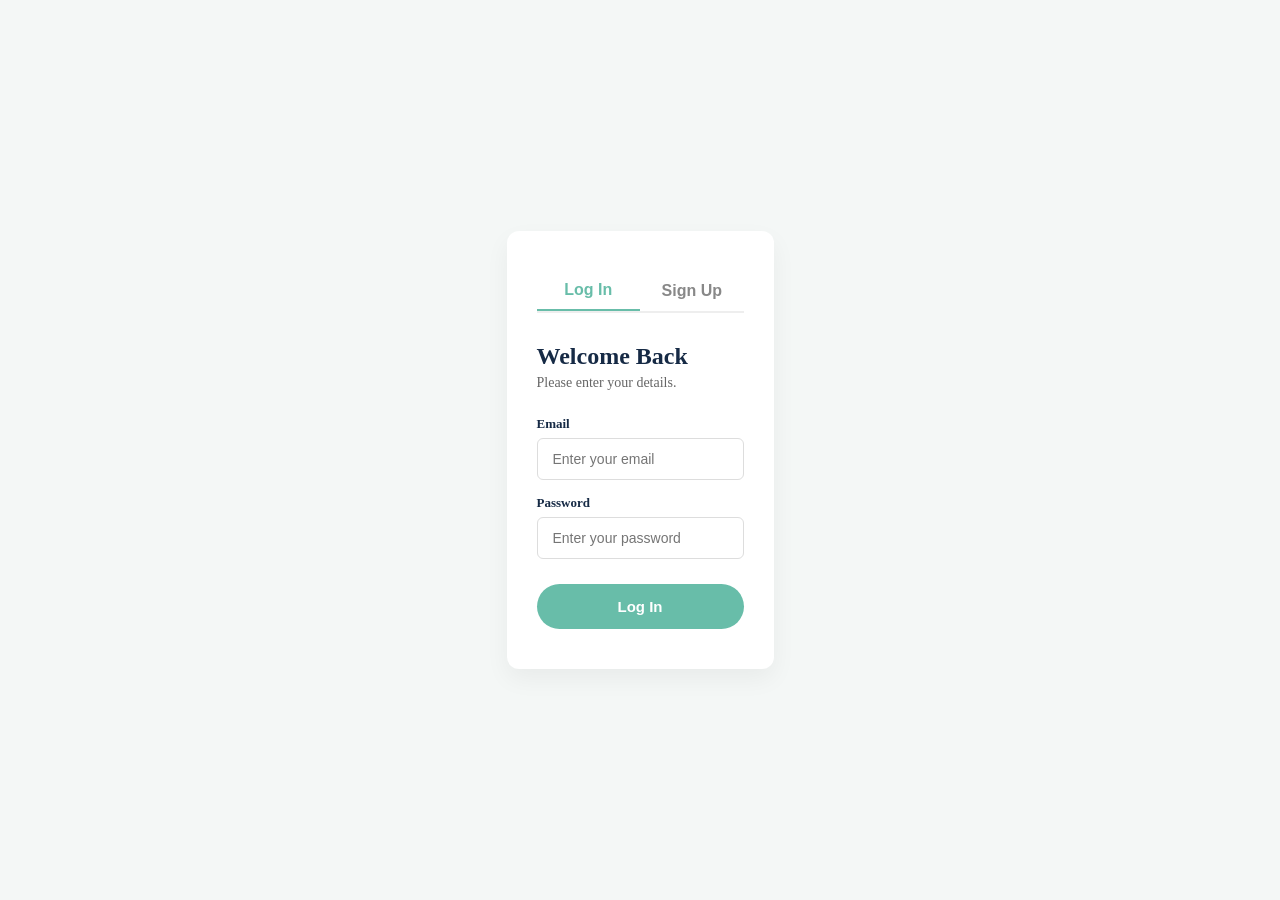
<file: login.html>
<!DOCTYPE html>
<html lang="en">
<head>
    <meta charset="UTF-8">
    <meta name="viewport" content="width=device-width, initial-scale=1.0">
    <title>Login & Sign Up</title>
    <link rel="stylesheet" href="Css/login.css">
</head>
<body>
    <div class="auth-container">
        <div class="auth-box">
        
            <div class="toggle-buttons">
                <button id="show-login" class="active">Log In</button>
                <button id="show-signup">Sign Up</button>
            </div>

            <form id="login-form" class="auth-form active-form">
                <h2>Welcome Back</h2>
                <p>Please enter your details.</p>
                <div class="input-group">
                    <label for="login-email">Email</label>
                    <input type="email" id="login-email" placeholder="Enter your email" required>
                </div>
                <div class="input-group">
                    <label for="login-password">Password</label>
                    <input type="password" id="login-password" placeholder="Enter your password" required>
                </div>
                <button type="submit" class="submit-btn">Log In</button>
            </form>

            <form id="signup-form" class="auth-form hidden-form">
                <h2>Create Account</h2>
                <p>Join us to explore the best tours.</p>
                <div class="input-group">
                    <label for="signup-name">Full Name</label>
                    <input type="text" id="signup-name" placeholder="Enter your full name" required>
                </div>
                <div class="input-group">
                    <label for="signup-email">Email</label>
                    <input type="email" id="signup-email" placeholder="Enter your email" required>
                </div>
                <div class="input-group">
                    <label for="signup-password">Password</label>
                    <input type="password" id="signup-password" placeholder="Create a password" required>
                </div>
                <button type="submit" class="submit-btn">Sign Up</button>
            </form>
        </div>
    </div>

    <script src="js/login.js"></script>
</body>
</html>
</file>
<file: Css/login.css>
* {
    margin: 0;
    padding: 0;
    box-sizing: border-box;
}

body {

    background-color: #f4f7f6;
    color: #162a45; 
    display: flex;
    justify-content: center;
    align-items: center;
    min-height: 100vh;
}

.auth-box {
    background: #ffffff;
    width: 100%;
    max-width: 400px;
    padding: 40px 30px;
    border-radius: 12px;
    box-shadow: 0 10px 25px rgba(0, 0, 0, 0.05);
}

.toggle-buttons {
    display: flex;
    justify-content: space-between;
    margin-bottom: 30px;
    border-bottom: 2px solid #eee;
}

.toggle-buttons button {
    flex: 1;
    background: none;
    border: none;
    padding: 10px;
    font-size: 16px;
    font-weight: bold;
    color: #888;
    cursor: pointer;
    transition: 0.3s ease;
}

.toggle-buttons button.active {
    color: #68bda9; 
    border-bottom: 2px solid #68bda9;
}


h2 {
    font-size: 24px;
    margin-bottom: 5px;
}

p {
    font-size: 14px;
    color: #666;
    margin-bottom: 25px;
}


.input-group {
    margin-bottom: 15px;
    display: flex;
    flex-direction: column;
}

.input-group label {
    font-size: 13px;
    font-weight: 600;
    margin-bottom: 6px;
    color: #162a45;
}

.input-group input {
    padding: 12px 15px;
    border: 1px solid #ddd;
    border-radius: 6px;
    font-size: 14px;
    outline: none;
    transition: border-color 0.3s ease;
}

.input-group input:focus {
    border-color: #68bda9;
}

.submit-btn {
    width: 100%;
    background: #68bda9; 
    color: #fff;
    border: none;
    padding: 14px;
    border-radius: 25px;
    font-size: 15px;
    font-weight: bold;
    cursor: pointer;
    margin-top: 10px;
    transition: background 0.3s ease;
}

.submit-btn:hover {
    background: #56a592;
}

.hidden-form {
    display: none;
}
.active-form {
    display: block;
}
</file>
